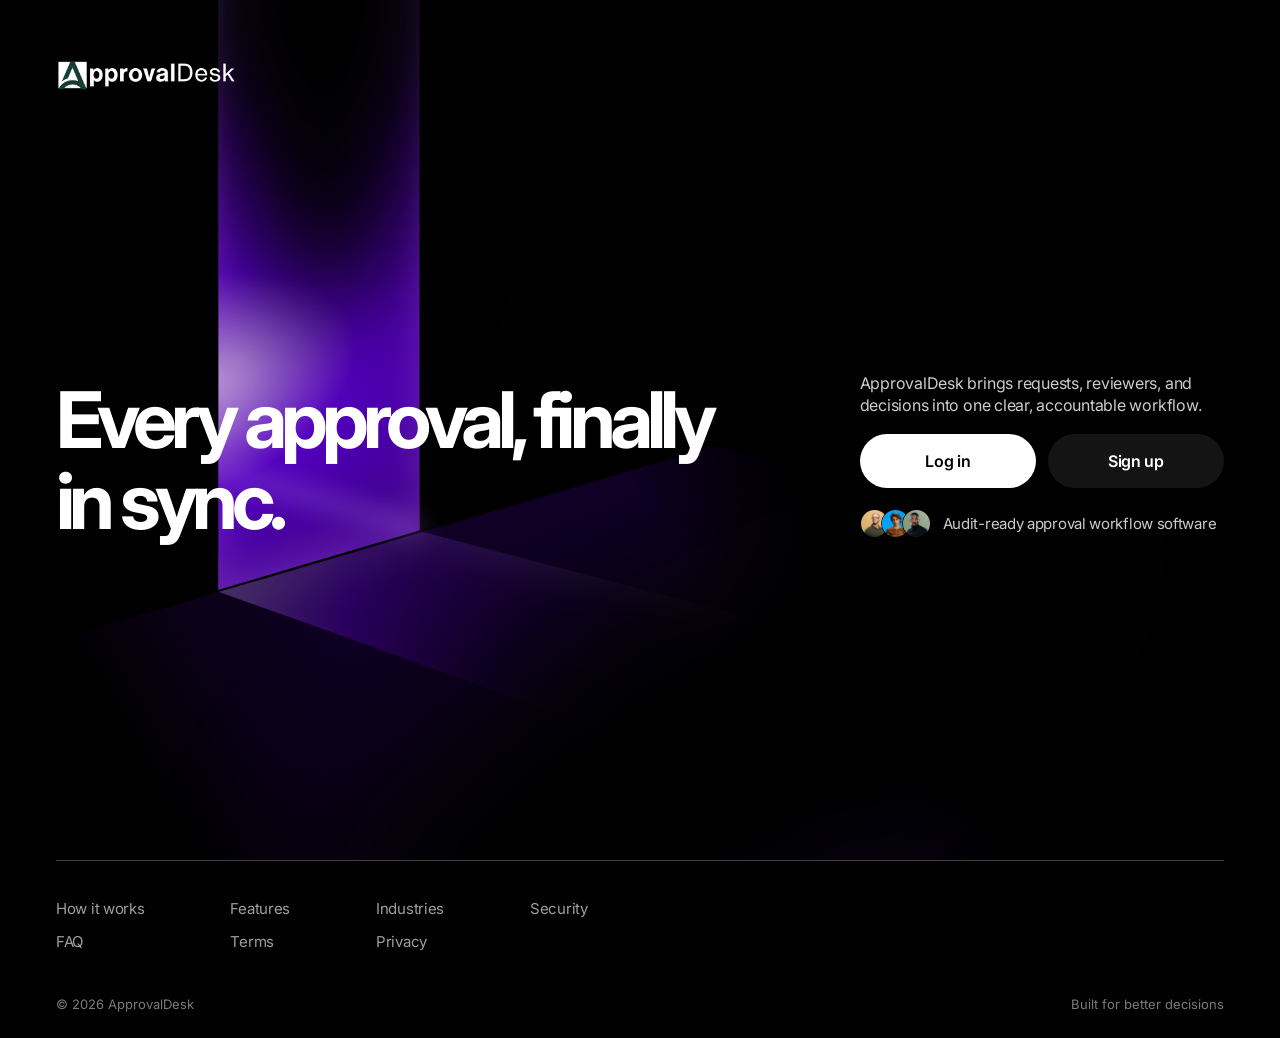
<file: index.html>
<!DOCTYPE html>
<html lang="en">
<head>
    <meta charset="utf-8">
    <meta name="viewport" content="width=device-width, initial-scale=1">
    <title>ApprovalDesk | Audit-Ready Approval Workflow Software</title>
    <meta name="description" content="ApprovalDesk is audit-ready approval workflow software. Bring requests, reviewers, and decisions into one clear, accountable workflow. Join the waitlist.">
    <meta name="robots" content="noindex, follow">
    <meta name="author" content="ApprovalDesk">
    <meta name="theme-color" content="#010101">
    <meta name="application-name" content="ApprovalDesk">
    <link rel="preconnect" href="https://fonts.googleapis.com">
    <link rel="preconnect" href="https://fonts.gstatic.com" crossorigin>
    <link rel="icon" href="favicon.ico" sizes="48x48">
    <link rel="icon" type="image/png" sizes="32x32" href="images/favicon-32.png">
    <link rel="icon" type="image/png" sizes="192x192" href="images/favicon-192.png">
    <link rel="apple-touch-icon" href="images/apple-touch-icon.png">
    <link rel="manifest" href="site.webmanifest">
    <meta property="og:type" content="website">
    <meta property="og:site_name" content="ApprovalDesk">
    <meta property="og:locale" content="en_NG">
    <meta property="og:title" content="ApprovalDesk — Every approval, finally in sync">
    <meta property="og:description" content="Audit-ready approval workflow software. Requests, reviewers, and decisions in one accountable workflow.">
    <meta property="og:image" content="images/og-image.png">
    <meta property="og:image:secure_url" content="images/og-image.png">
    <meta property="og:image:type" content="image/png">
    <meta property="og:image:width" content="1200">
    <meta property="og:image:height" content="630">
    <meta property="og:image:alt" content="ApprovalDesk — audit-ready approval workflow software">
    <meta name="twitter:card" content="summary_large_image">
    <meta name="twitter:title" content="ApprovalDesk — Every approval, finally in sync">
    <meta name="twitter:description" content="Audit-ready approval workflow software. Requests, reviewers, and decisions in one accountable workflow.">
    <meta name="twitter:image" content="images/og-image.png">
    <meta name="twitter:image:alt" content="ApprovalDesk — audit-ready approval workflow software">
    <link rel="stylesheet" href="css/app.css">
</head>
<body>
    <main class="page-shell" id="waitlist">
        <section class="hero-section">
            <div class="hero-background" aria-hidden="true">
                <img src="images/background-design.svg" alt="">
            </div>
            <div class="hero-content">
                <header class="hero-top">
                    <div class="brand">
                        <img src="images/logo-white.png" alt="ApprovalDesk" width="183" height="55" fetchpriority="high">
                    </div>
                </header>
                <div class="hero-copy">
                    <div class="hero-headline">
                        <h1>Every approval, finally in sync.</h1>
                    </div>
                    <div class="action-column">
                        <p>ApprovalDesk brings requests, reviewers, and decisions into one clear, accountable workflow.</p>
                        <nav data-approvedesk-auth></nav>
                        <div class="social-proof">
                            <div class="avatars" aria-hidden="true">
                                <img src="images/avatar-1.webp" alt="">
                                <img src="images/avatar-2.webp" alt="">
                                <img src="images/avatar-3.webp" alt="">
                            </div>
                            <span>Audit-ready approval workflow software</span>
                        </div>
                    </div>
                </div>
            </div>
        </section>
        <footer class="footer">
            <nav class="footer-links" aria-label="Footer">
                <a href="https://approvaldesk.ng/#how">How it works</a>
                <a href="https://approvaldesk.ng/#features">Features</a>
                <a href="https://approvaldesk.ng/#industries">Industries</a>
                <a href="https://approvaldesk.ng/#security">Security</a>
                <a href="https://approvaldesk.ng/#faq">FAQ</a>
                <a href="https://approvaldesk.ng/terms/">Terms</a>
                <a href="https://approvaldesk.ng/privacy/">Privacy</a>
            </nav>
            <div class="footer-bottom">
                <span>© 2026 ApprovalDesk</span>
                <span>Built for better decisions</span>
            </div>
        </footer>
    </main>
    <script src="js/waitlist.js"></script>
</body>
</html>
</file>
<file: css/app.css>
@import url("https://fonts.googleapis.com/css2?family=Inter:wght@400;500;600;700&display=swap");

:root {
    color: #fff;
    background: #010101;
    font-family: Inter, Arial, sans-serif;
}

* { box-sizing: border-box; }

html { background: #010101; }

body {
    margin: 0;
    min-width: 320px;
    min-height: 100vh;
    background: #010101;
    -webkit-font-smoothing: antialiased;
}

a { color: inherit; text-decoration: none; }

.page-shell {
    min-height: 100vh;
    overflow: hidden;
}

.hero-section {
    min-height: 76vh;
    height: 860px;
    position: relative;
    display: grid;
    place-items: center;
    overflow: hidden;
    isolation: isolate;
}

.hero-background {
    position: absolute;
    inset: 0;
    z-index: -1;
    overflow: hidden;
}

.hero-background img {
    width: 100%;
    height: 100%;
    object-fit: cover;
    object-position: top center;
    opacity: .92;
}

.hero-content {
    width: min(100% - 112px, 1520px);
    height: 100%;
    padding: 48px 0;
    display: flex;
    flex-direction: column;
}

.hero-top {
    display: flex;
    align-items: center;
    justify-content: space-between;
    gap: 16px;
}

.brand {
    display: flex;
    align-items: center;
}

.brand img {
    display: block;
    height: 55px;
    width: auto;
}

[data-approvedesk-auth] {
    display: flex;
    align-items: stretch;
    gap: 12px;
    width: 100%;
}

[data-approvedesk-auth]:empty {
    display: none;
}

[data-approvedesk-auth] a {
    flex: 1 1 0;
    display: inline-flex;
    align-items: center;
    justify-content: center;
    min-height: 54px;
    padding: 0 22px;
    border-radius: 999px;
    font-size: 16px;
    font-weight: 600;
    letter-spacing: -.02em;
    border: 2px solid transparent;
    transition: background .2s ease, color .2s ease, border-color .2s ease, box-shadow .2s ease, transform .2s ease;
}

[data-state="user"] a {
    flex: 1 1 100%;
}

[data-auth="login"],
[data-auth="dashboard"] {
    color: #050505;
    background: #fff;
    border-color: #fff;
    box-shadow: 0 10px 28px rgba(0, 0, 0, .32);
}

[data-auth="login"]:hover,
[data-auth="dashboard"]:hover {
    background: #d9c1ff;
    border-color: #d9c1ff;
    box-shadow: 0 12px 32px rgba(86, 30, 164, .28);
}

[data-auth="register"] {
    color: #fff;
    background: rgba(255, 255, 255, .08);
    border-color: rgba(255, 255, 255, .38);
    backdrop-filter: blur(10px);
}

[data-auth="register"]:hover {
    background: rgba(255, 255, 255, .16);
    border-color: #fff;
}

[data-approvedesk-auth] a:active {
    transform: translateY(1px);
}

[data-approvedesk-auth] a:focus-visible {
    outline: 2px solid #fff;
    outline-offset: 3px;
}

.hero-copy {
    margin: auto 0;
    display: grid;
    grid-template-columns: minmax(440px, 1.12fr) minmax(360px, .58fr);
    gap: 100px;
    align-items: end;
}

.hero-headline {
    max-width: 900px;
}

h1 {
    max-width: 900px;
    margin: 0;
    font-size: clamp(58px, 6.1vw, 108px);
    line-height: 1.04;
    letter-spacing: -.075em;
    font-weight: 700;
    text-wrap: pretty;
}

.action-column {
    max-width: 430px;
    margin-bottom: 4px;
}

.action-column > p {
    margin: 0 0 17px;
    max-width: 430px;
    color: rgba(255, 255, 255, .8);
    font-size: 16px;
    line-height: 1.35;
    letter-spacing: -.015em;
}

.social-proof {
    margin-top: 21px;
    display: flex;
    align-items: center;
    gap: 12px;
    color: rgba(255, 255, 255, .8);
    font-size: 15px;
    letter-spacing: -.02em;
    white-space: nowrap;
}

.avatars {
    display: flex;
    padding-left: 8px;
}

.avatars img {
    width: 29px;
    height: 29px;
    border: 1.5px solid #050505;
    border-radius: 50%;
    object-fit: cover;
    margin-left: -8px;
}

.footer {
    width: min(100% - 112px, 1520px);
    min-height: 178px;
    margin: 0 auto;
    padding: 38px 0 26px;
    border-top: 1px solid rgba(255, 255, 255, .24);
    display: flex;
    flex-direction: column;
    justify-content: space-between;
}

.footer-links {
    display: grid;
    grid-template-columns: repeat(4, max-content);
    column-gap: 86px;
    row-gap: 14px;
}

.footer-links a {
    color: rgba(255, 255, 255, .62);
    font-size: 15px;
    letter-spacing: -.02em;
    transition: color .2s ease;
}

.footer-links a:hover { color: #fff; }

.footer-links a:focus-visible {
    outline: 2px solid #fff;
    outline-offset: 3px;
    color: #fff;
}

.footer-bottom {
    display: flex;
    justify-content: space-between;
    color: rgba(255, 255, 255, .48);
    font-size: 13px;
}

@media (max-width: 760px) {
    .hero-section {
        min-height: 844px;
        height: 844px;
        place-items: stretch;
    }

    .hero-background img {
        width: 100%;
        height: 422px;
        object-position: top center;
        object-fit: cover;
    }

    .hero-content {
        width: 100%;
        padding: 28px 14px;
    }

    [data-approvedesk-auth] {
        flex-direction: column;
    }

    [data-approvedesk-auth] a {
        min-height: 48px;
        width: 100%;
        font-size: 16px;
    }

    .hero-copy {
        display: flex;
        flex-direction: column;
        align-items: flex-start;
        gap: 24px;
        margin: auto 0 83px;
    }

    h1 {
        max-width: 325px;
        font-size: 48px;
        line-height: 1.08;
    }

    .action-column {
        width: 100%;
        max-width: none;
    }

    .action-column > p {
        margin-bottom: 34px;
        font-size: 16px;
        line-height: 1.3;
        max-width: 352px;
    }

    .social-proof {
        font-size: 14px;
        gap: 12px;
        white-space: normal;
    }

    .footer {
        width: 100%;
        min-height: 332px;
        padding: 30px 14px 27px;
    }

    .footer-links {
        grid-template-columns: repeat(2, minmax(0, 1fr));
        column-gap: 0;
        row-gap: 16px;
    }

    .footer-links a { font-size: 17px; }

    .footer-bottom {
        padding-top: 21px;
        border-top: 1px solid rgba(255, 255, 255, .24);
        flex-direction: column;
        gap: 18px;
        font-size: 13px;
    }
}

@media (prefers-reduced-motion: reduce) {
    .footer-links a,
    [data-approvedesk-auth] a {
        transition: none;
    }

    [data-approvedesk-auth] a:active { transform: none; }
}
</file>
